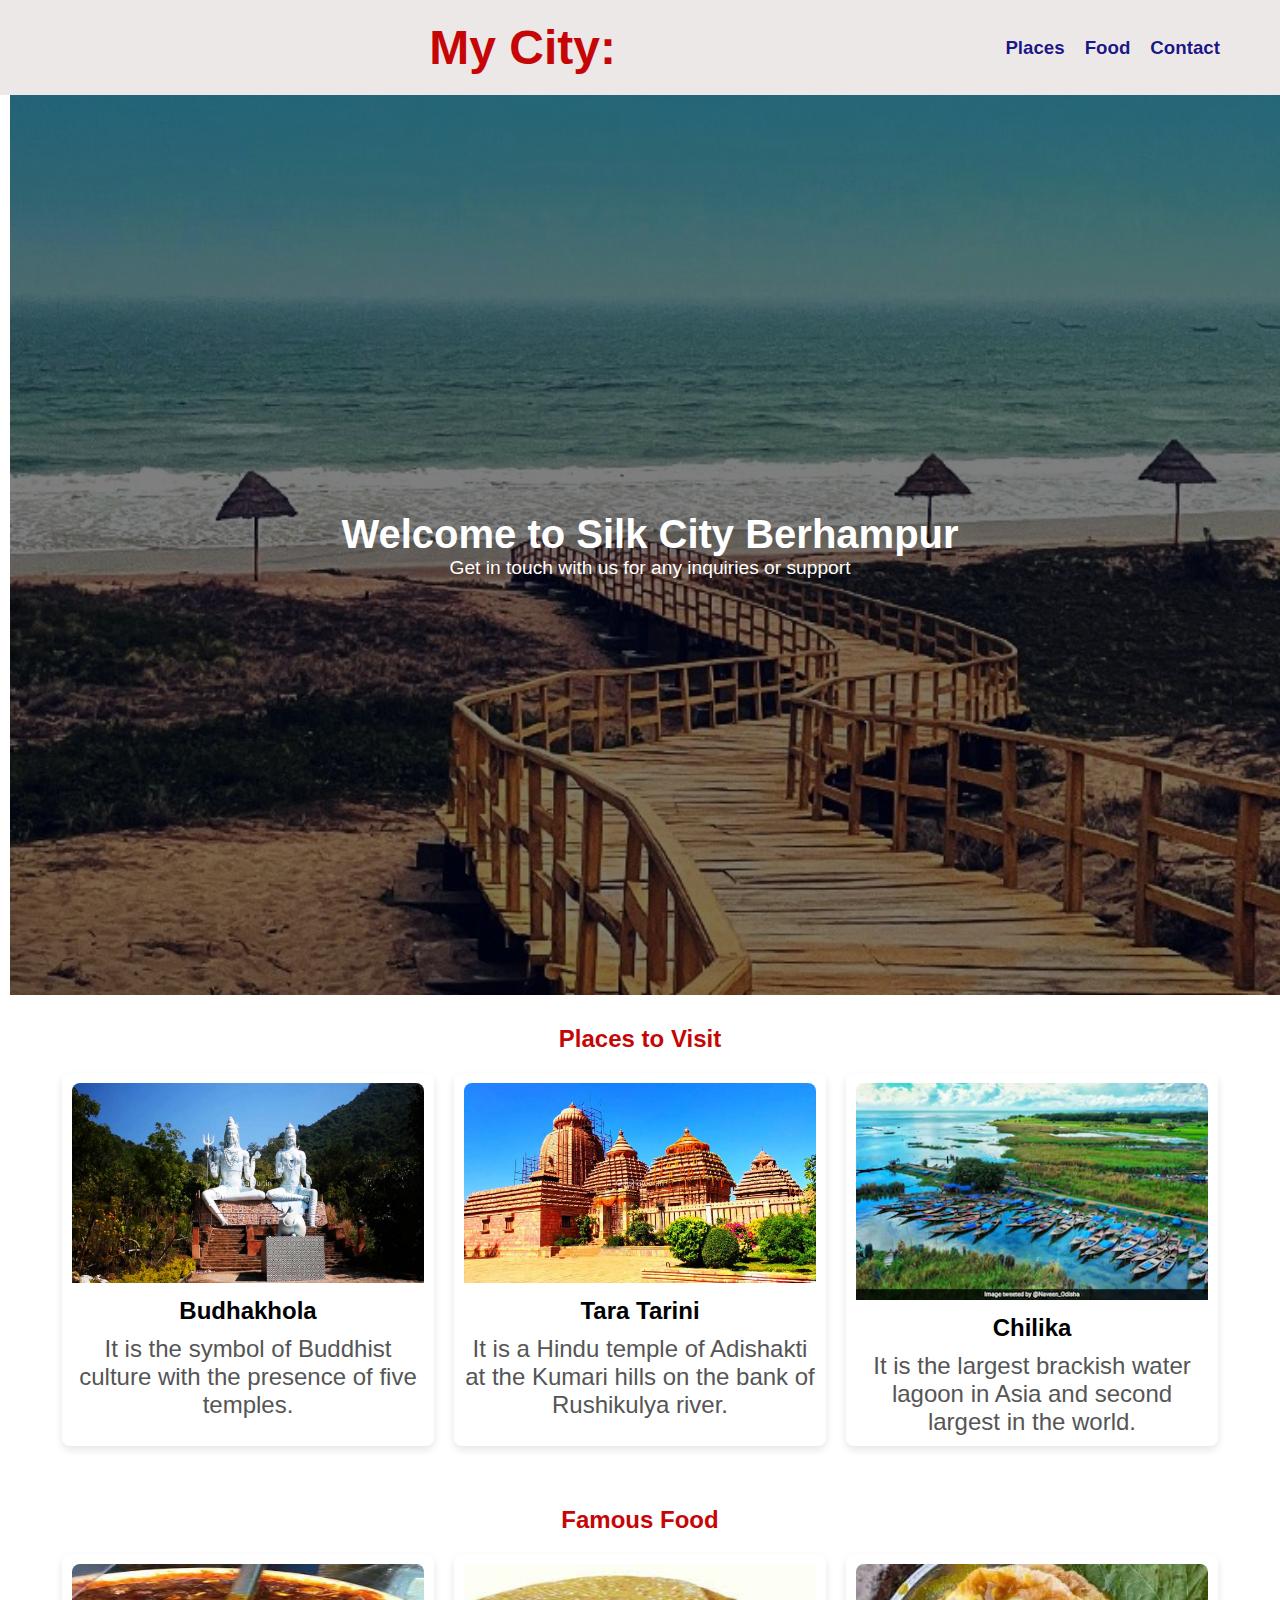
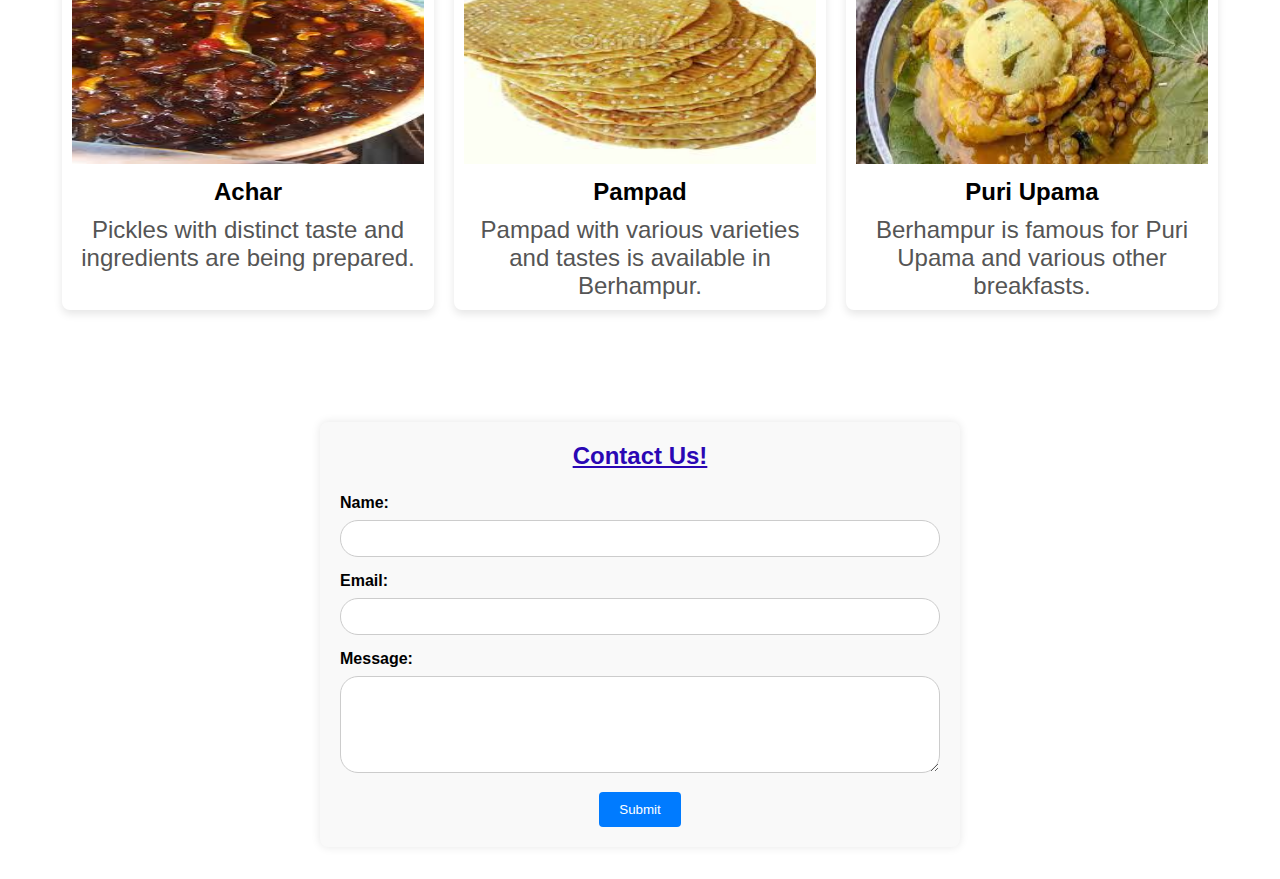
<file: index.html>
<!DOCTYPE html>
<html lang="en">
<head>
    <meta charset="UTF-8">
    <meta name="viewport" content="width=device-width, initial-scale=1.0">
    <title>Document</title>
    <link rel="stylesheet" href="style.css">
    <style>
        body {
            font-family: Arial, sans-serif;
            margin: 0;
            padding: 0;
        }

        .container {
            text-align: center;
            padding: 20px;
        }
        .container {
    max-width: 1200px;
    margin: 0 auto;
    padding: 0 20px;
}

/* Navbar Styles */
.navbar {
    background-color: rgba(235, 230, 230, 0.907);
    padding: 20px 0;
}

.navbar .container {
    display: flex;
    justify-content: space-between;
    align-items: center;
}

.navbar .logo {
    font-size: 24px;
}

.nav-links {
    list-style: none;
    display: flex;
}

.nav-links li {
    margin-right: 20px;
}

.nav-links li a {
    color: #151186fc;
    text-decoration: none;
}
        .hero {
    height: 50vh;
    background-image: url('image.png');
    background-size: cover;
    width: 100vw;
    height: 100vh;
    margin-left: 10px;
    margin-right: 15px;
    background-position: center;
    display: flex;
    align-items: center;
    justify-content: center;
    text-align: center;
    color: white;
    position: relative;
}

       
        
        .hero-content h1 {
            margin: 0;
            font-size: 2.5em;
        }

        .hero-content p {
            font-size: 1.2em;
        }

        .destination {
            padding: 20px;
        }

        .section {
            margin-bottom: 40px;
        }

        .places-container, .food-container {
            display: flex;
            flex-wrap: wrap;
            justify-content: space-around;
        }

        .place, .food {
            width: calc(33.333% - 20px);
            box-sizing: border-box;
            margin-bottom: 20px;
            text-align: center;
        }

        .place img, .food img {
            max-width: 100%;
            height: auto;
        }

        .place h2, .food h2 {
            font-size: 1.5em;
            margin: 10px 0;
        }

        .contact-form {
            padding: 20px;
            background: #f9f9f9;
            text-align: center;
        }

        .contact-form form {
            max-width: 600px;
            margin: 0 auto;
        }

        .form-group {
            margin-bottom: 15px;
            text-align: left;
        }

        .form-group label h3 {
            margin: 0;
            font-size: 1em;
        }

        .form-group input, .form-group textarea {
            width: 100%;
            padding: 10px;
            box-sizing: border-box;
        }

        .form-group textarea {
            resize: vertical;
        }

        button {
            padding: 10px 20px;
            background-color: #007BFF;
            color: white;
            border: none;
            cursor: pointer;
        }

        button:hover {
            background-color: #0056b3;
        }

        @media (max-width: 768px) {
            .place, .food {
                width: calc(50% - 20px);
            }
        }

        @media (max-width: 480px) {
            .place, .food {
                width: 100%;
            }

            .hero-content h1 {
                font-size: 2em;
            }

            .hero-content p {
                font-size: 1em;
            }
        }
    </style>
</head>
<body>
        <nav class="navbar">
            <div class="container">
                <h1 class="logo"><h1>My City:</h1></h1>
                <ul class="nav-links">
                    <li><a href="about.html"><h3>Places</h3></a></li>
                    <li><a href="food.html"><h3>Food</h3></a></li>
                    <li><a href="contact.html"><h3>Contact</h3></a></li>
                </ul>
            </div>
        </nav>
    </div>
    <header class="hero">
        <div class="hero-content">
            <h1>Welcome to Silk City Berhampur</h1>
            <p>Get in touch with us for any inquiries or support</p>
        </div>
    </header>

    <main>
        <section class="destination">
            <div class="section">
                <h3>Places to Visit</h3>
                <div class="places-container">
                    <div class="place">
                        <img src="Budhakhol-Temple-Waterfall-Ganjam1.jpg" alt="Place 1">
                        <h2>Budhakhola</h2>
                        <p>It is the symbol of Buddhist culture with the presence of five temples.</p>
                    </div>
                    <div class="place">
                        <img src="TaraTarini-Sakti-temple-Ganjam7.jpg" alt="Place 2">
                        <h2>Tara Tarini</h2>
                        <p>It is a Hindu temple of Adishakti at the Kumari hills on the bank of Rushikulya river.</p>
                    </div>
                    <div class="place">
                        <img src="chilika.webp" alt="Place 3">
                        <h2>Chilika</h2>
                        <p>It is the largest brackish water lagoon in Asia and second largest in the world.</p>
                    </div>
                </div>
            </div>
            <div class="section">
                <h3>Famous Food</h3>
                <div class="food-container">
                    <div class="food">
                        <img src="achar.jpeg" alt="Food 1">
                        <h2>Achar</h2>
                        <p>Pickles with distinct taste and ingredients are being prepared.</p>
                    </div>
                    <div class="food">
                        <img src="pampad.jpeg" alt="Food 2">
                        <h2>Pampad</h2>
                        <p>Pampad with various varieties and tastes is available in Berhampur.</p>
                    </div>
                    <div class="food">
                        <img src="puri upama.jpeg" alt="Food 3">
                        <h2>Puri Upama</h2>
                        <p>Berhampur is famous for Puri Upama and various other breakfasts.</p>
                    </div>
                </div>
            </div>
        </section>
        <section class="contact-form">
            <h2>Contact Us!</h2>
            <form>
                <div class="form-group">
                    <label for="name"><h3>Name:</h3></label>
                    <input type="text" id="name" name="name" required>
                </div>
                <div class="form-group">
                    <label for="email"><h3>Email:</h3></label>
                    <input type="email" id="email" name="email" required>
                </div>
                <div class="form-group">
                    <label for="message"><h3>Message:</h3></label>
                    <textarea id="message" name="message" rows="5" required></textarea>
                </div>
                <button type="submit">Submit</button>
            </form>
        </section>
    </main>
</body>
</html>
</file>
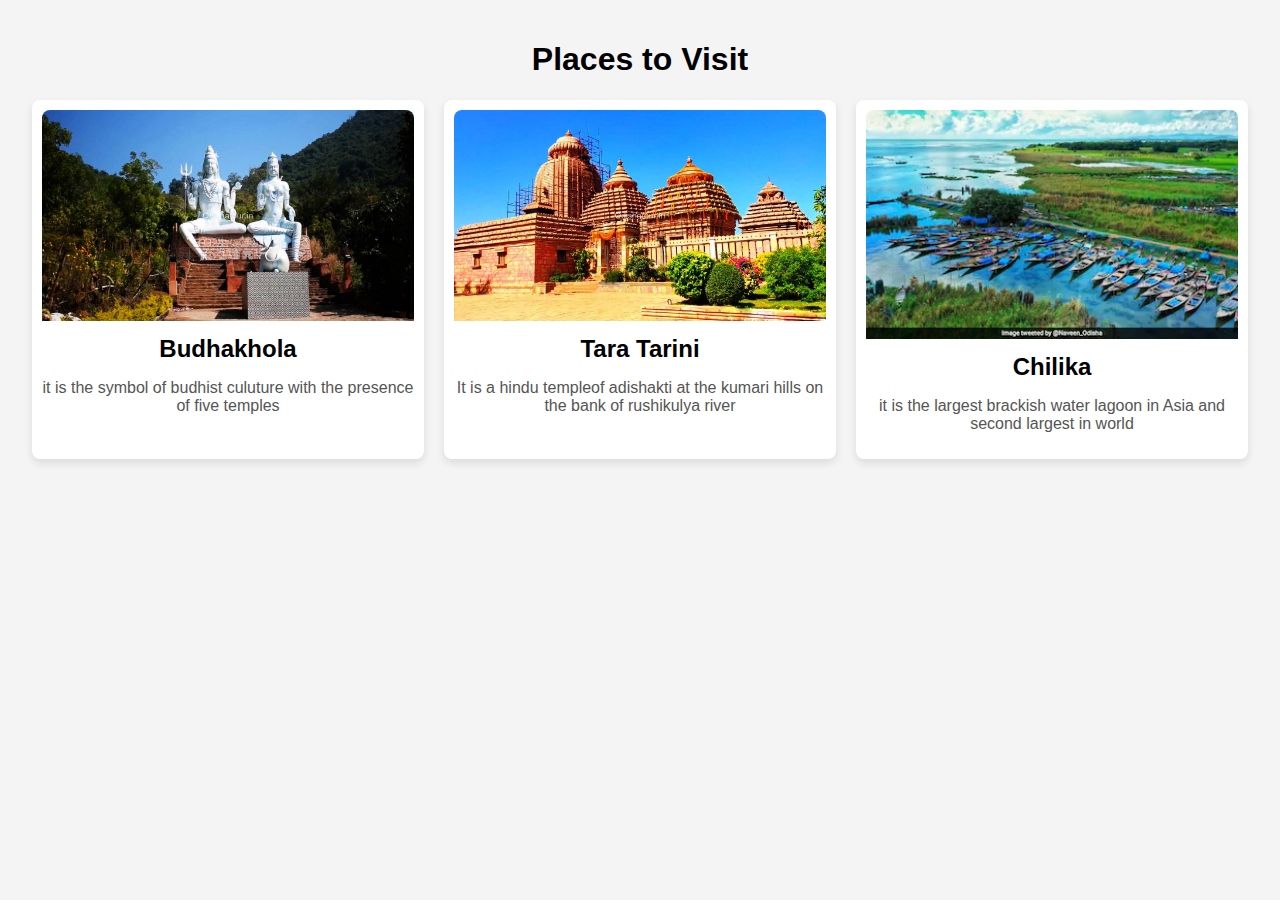
<file: about.html>
<!DOCTYPE html>
<html lang="en">
<head>
    <meta charset="UTF-8">
    <meta name="viewport" content="width=device-width, initial-scale=1.0">
    <title>Travel Guide</title>
    <link rel="stylesheet" href="styles3.css">
</head>
<bodydiv class="travel-guide">
        <div class="section">
            <h1>Places to Visit</h1>
            <div class="places-container">
                <div class="place">
                    <img src="Budhakhol-Temple-Waterfall-Ganjam1.jpg" alt="Place 1">
                    <h2>Budhakhola</h2>
                    <p>it is the symbol of budhist culuture with the presence of five temples</p>
                </div>
                <div class="place">
                    <img src="TaraTarini-Sakti-temple-Ganjam7.jpg" alt="Place 2">
                    <h2>Tara Tarini</h2>
                    <p>It is a hindu templeof adishakti at the kumari hills on the bank of rushikulya river</p>
                </div>
                <div class="place">
                    <img src="chilika.webp" alt="Place 3">
                    <h2>Chilika</h2>
                    <p>it is the largest brackish water lagoon in Asia and second largest in world</p>
                </div>
            </div>
        </div>
</body>
</html>
</file>
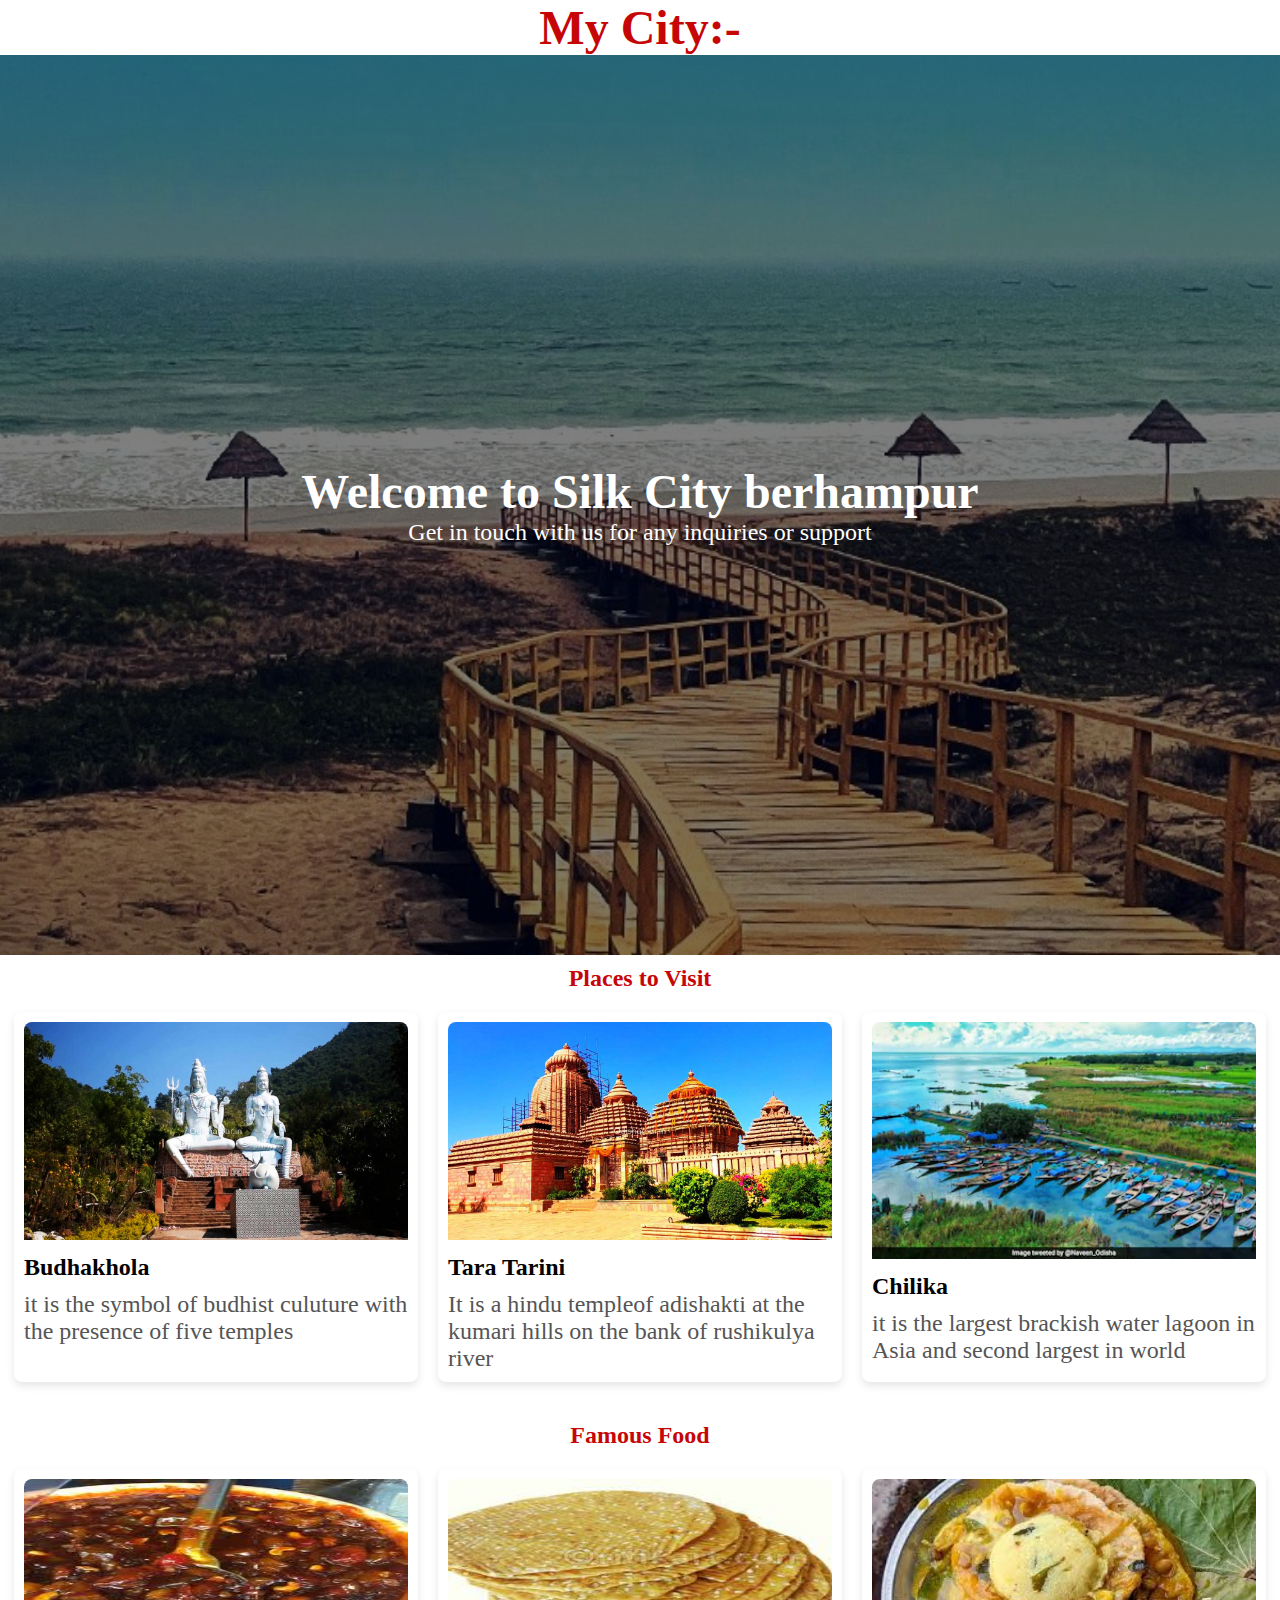
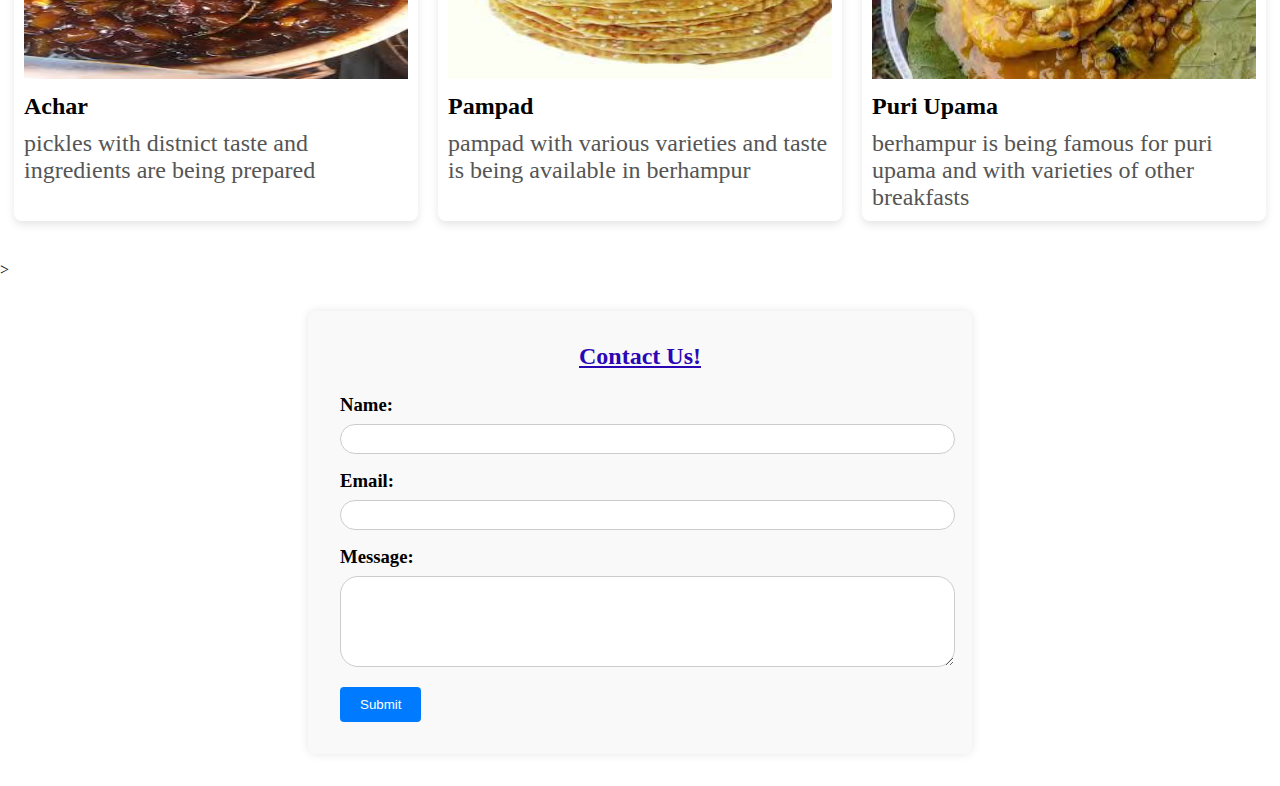
<file: checkk.html>
<!DOCTYPE html>
<html lang="en">
<head>
    <meta charset="UTF-8">
    <meta name="viewport" content="width=device-width, initial-scale=1.0">
    <title>Document</title>
    <link rel="stylesheet" href="style.css">
</head>
<body>
    <div class="container">
        <h1>My City:-</h1>
    </div>
    <header class="hero">
        <div class="hero-content">
            <h1>Welcome to Silk City berhampur</h1>
            <p>Get in touch with us for any inquiries or support</p>
        </div>
    </header>
    <main>
        <section class="destination">
            <div class="section">
                <h3>Places to Visit</h3>
                <div class="places-container">
                    <div class="place">
                        <img src="Budhakhol-Temple-Waterfall-Ganjam1.jpg" alt="Place 1">
                        <h2>Budhakhola</h2>
                        <p>it is the symbol of budhist culuture with the presence of five temples</p>
                    </div>
                    <div class="place">
                        <img src="TaraTarini-Sakti-temple-Ganjam7.jpg" alt="Place 2">
                        <h2>Tara Tarini</h2>
                        <p>It is a hindu templeof adishakti at the kumari hills on the bank of rushikulya river</p>
                    </div>
                    <div class="place">
                        <img src="chilika.webp" alt="Place 3">
                        <h2>Chilika</h2>
                        <p>it is the largest brackish water lagoon in Asia and second largest in world</p>
                    </div>
                </div>
            </div>
            <div class="section">
                <h3>Famous Food</h3>
                <div class="food-container">
                    <div class="food">
                        <img src="achar.jpeg" alt="Food 1">
                        <h2>Achar</h2>
                        <p>pickles with distnict taste and ingredients are being prepared</p>
                    </div>
                    <div class="food">
                        <img src="pampad.jpeg" alt="Food 2">
                        <h2>Pampad</h2>
                        <p>pampad with various varieties and taste is being available in berhampur </p>
                    </div>
                    <div class="food">
                        <img src="puri upama.jpeg" alt="Food 3">
                        <h2>Puri Upama</h2>
                        <p>berhampur is being famous for puri upama and with varieties of other breakfasts</p>
                    </div>
                </div>
            </div>
        </div>>
        </section>
        <section class="contact-form">
            <h2>Contact Us!</h2>
            <form>
                <div class="form-group">
                    <label for="name"><h3>Name:</h3></label>
                    <input type="text" id="name" name="name" required>
                </div>
                <div class="form-group">
                    <label for="email"><h3>Email:</h3></label>
                    <input type="email" id="email" name="email" required>
                </div>
                <div class="form-group">
                    <label for="message"><h3>Message:</h3></label>
                    <textarea id="message" name="message" rows="5" required></textarea>
                </div>
                <button type="submit">Submit</button>
            </form>
        </section>
    </main>
</body>
</html>
</file>
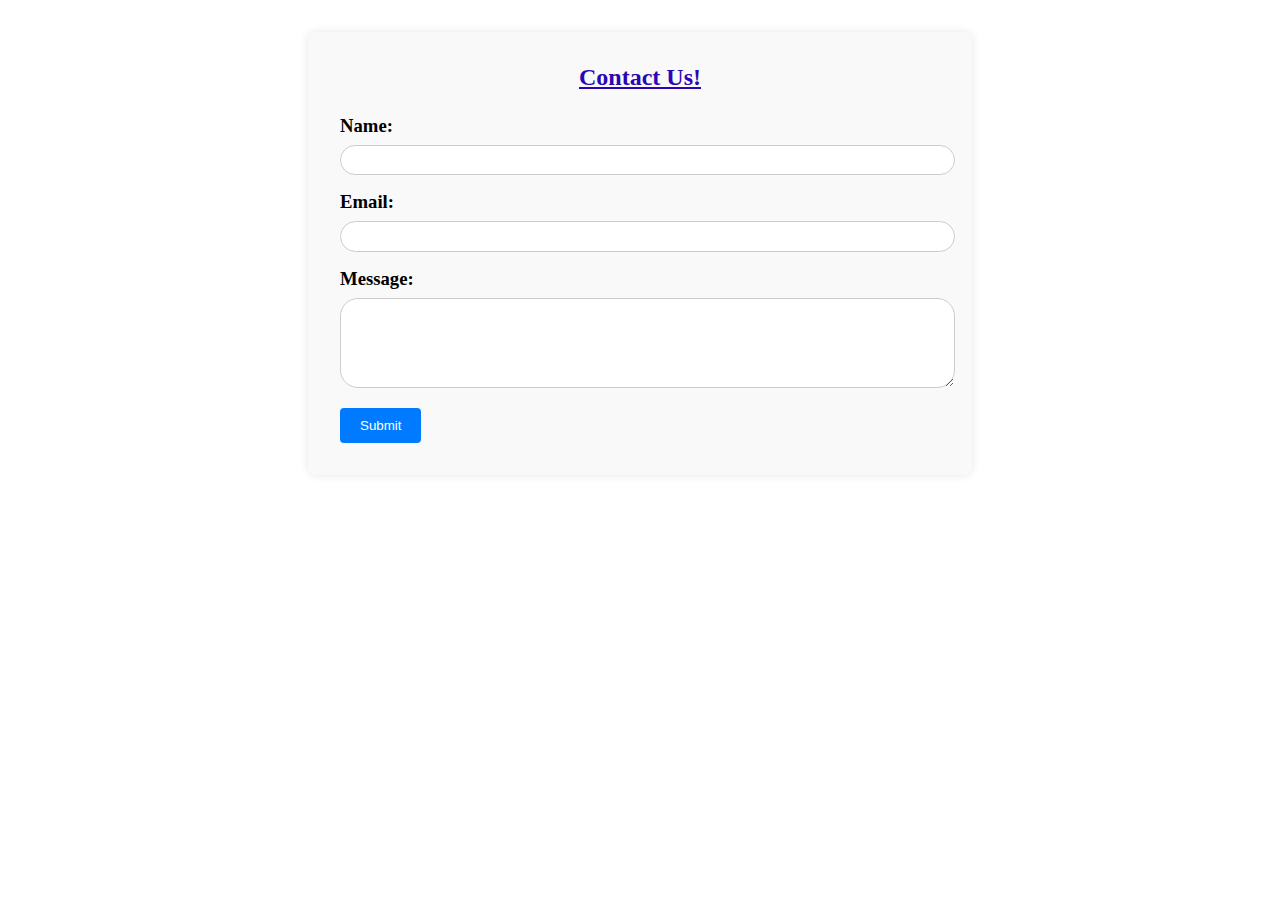
<file: contact.html>
<!DOCTYPE html>
<html lang="en">
<head>
    <meta charset="UTF-8">
    <meta name="viewport" content="width=device-width, initial-scale=1.0">
    <title>Travel Guide</title>
    <link rel="stylesheet" href="style.css">
</head>
<bodydiv class="travel-guide">
    <section class="contact-form">
        <h2>Contact Us!</h2>
        <form>
            <div class="form-group">
                <label for="name"><h3>Name:</h3></label>
                <input type="text" id="name" name="name" required>
            </div>
            <div class="form-group">
                <label for="email"><h3>Email:</h3></label>
                <input type="email" id="email" name="email" required>
            </div>
            <div class="form-group">
                <label for="message"><h3>Message:</h3></label>
                <textarea id="message" name="message" rows="5" required></textarea>
            </div>
            <button type="submit">Submit</button>
        </form>
    </section>   
</body>
</html>
</file>
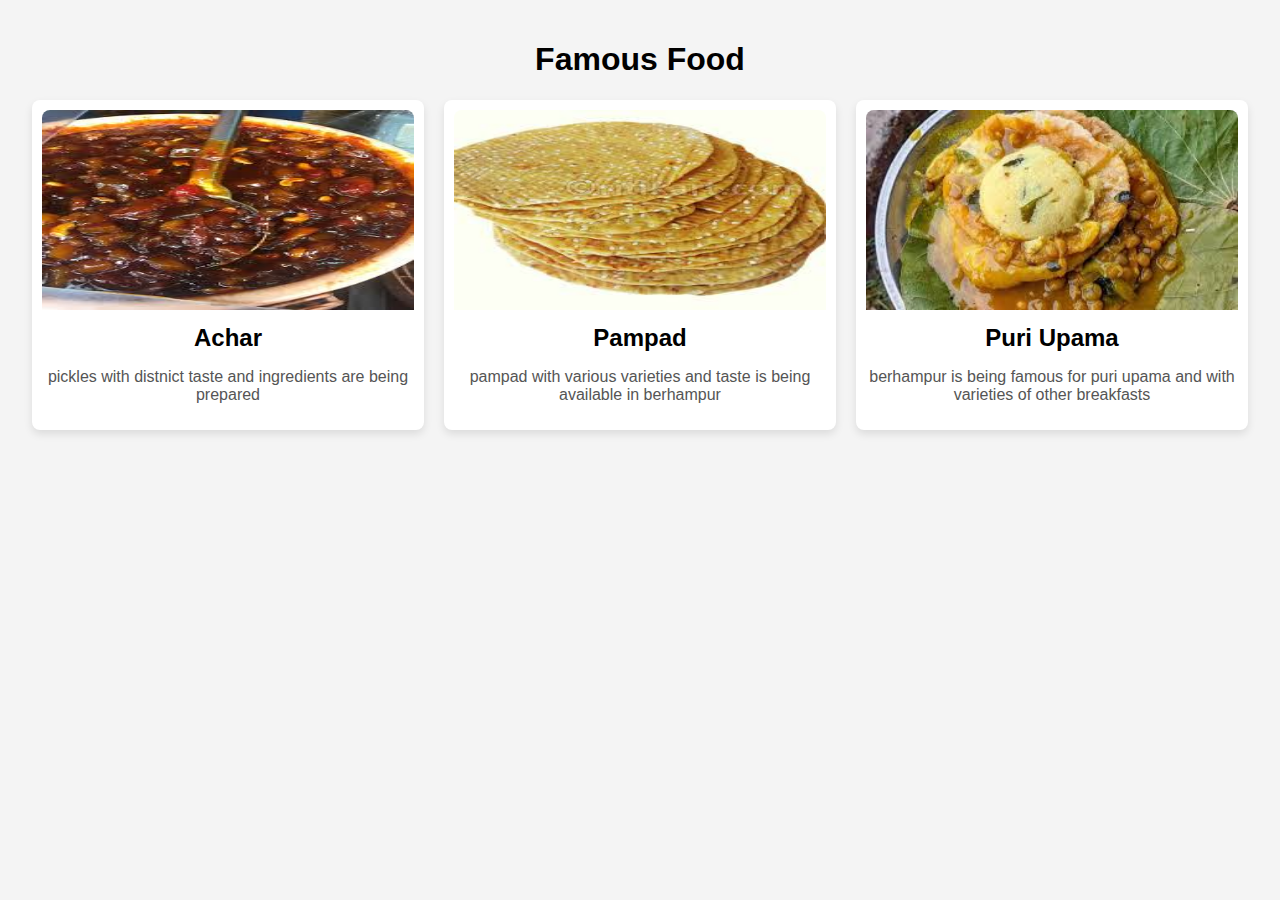
<file: food.html>
<!DOCTYPE html>
<html lang="en">
<head>
    <meta charset="UTF-8">
    <meta name="viewport" content="width=device-width, initial-scale=1.0">
    <title>Travel Guide</title>
    <link rel="stylesheet" href="styles3.css">
</head>
<bodydiv class="travel-guide">
    <div class="section">
        <h1>Famous Food</h1>
        <div class="food-container">
            <div class="food">
                <img src="achar.jpeg" alt="Food 1">
                <h2>Achar</h2>
                <p>pickles with distnict taste and ingredients are being prepared</p>
            </div>
            <div class="food">
                <img src="pampad.jpeg" alt="Food 2">
                <h2>Pampad</h2>
                <p>pampad with various varieties and taste is being available in berhampur </p>
            </div>
            <div class="food">
                <img src="puri upama.jpeg" alt="Food 3">
                <h2>Puri Upama</h2>
                <p>berhampur is being famous for puri upama and with varieties of other breakfasts</p>
            </div>
        </div>
    </div>
</div>
</body>
</html>
</file>
<file: style.css>
*{
    margin: 0%;
    padding: 0%;
}

.container h1{
    width: auto;
    text-align: center;
    color: rgb(198, 6, 6);
}
.hero{
    height: 50vh;
    background-image: url('image.png');
    background-size: cover;
    width: 100vw;
    height: 100vh;
    background-position: center;
    display: flex;
    align-items: center;
    justify-content: center;
    text-align: center;
    color: white;
    position: relative;
}

.hero::after {
    content: '';
    position: absolute;
    top: 0;
    left: 0;
    right: 0;
    bottom: 0;
    background: rgba(0, 0, 0, 0.5);
}

.hero-content {
    position: relative;
    z-index: 1;
}

h1 {
    font-size: 3em;
    margin: 0;
}

p {
    font-size: 1.5em;
}


.destination{
    body {
        font-family: Arial, sans-serif;
        background-color: #f4f4f4;
        margin: 0;
        padding: 20px;
    }
    
    body {
        font-family: Arial, sans-serif;
        background-color: #f4f4f4;
        margin: 0;
        padding: 20px;
    }
    
    .travel-guide {
        text-align: center;
    }
    
    .section {
        margin-bottom: 40px;
    }
    
    .places-container, .food-container {
        display: flex;
        justify-content: center;
        gap: 20px;
        margin-top: 20px;
    }
    
    .place, .food {
        background-color: #fff;
        padding: 10px;
        box-shadow: 0 4px 8px rgba(0, 0, 0, 0.1);
        border-radius: 8px;
        width: 30%;
    }
    
    .place img{
        width: 100%;
        border-radius: 8px 8px 0 0;
    }
    .food img{
        width: 100%;
        height:200px;
        border-radius: 8px 8px 0 0;
    }
    .section h3 {
        color: rgb(198, 6, 6);
        margin: 10px 0;
        text-align: center;
        font-size: 1.5em;
    }
    .place h2, .food h2 {
        margin: 10px 0;
        font-size: 1.5em;
    }
    
    .place p, .food p {
        color: #555;
    }
}
<style>
body {
margin: 0;
font-family: Arial, sans-serif;
}



.hero::after {
content: '';
position: absolute;
top: 0;
left: 0;
right: 0;
bottom: 0;
background: rgba(0, 0, 0, 0.5);
}

.hero-content {
position: relative;
z-index: 1;
}

h1 {
font-size: 3em;
margin: 0;
}

p {
font-size: 1.5em;
}

.contact-form {
padding: 2em;
max-width: 600px;
margin: 2em auto;
background: #f9f9f9;
border-radius: 8px;
box-shadow: 0 0 10px rgba(0, 0, 0, 0.1);
}

.contact-form h2 {
margin-bottom: 1em;
text-align: center;
text-decoration: underline;
font-weight: 2500;
color: #2a07b4;
}

.form-group {
margin-bottom: 1em;
border-width: 5px;
border-radius: 12px;
}

.form-group label {
display: block;
margin-bottom: 0.5em;
border-radius: 12px;
}

.form-group input,
.form-group textarea {
width: 100%;
padding: 0.5em;
border: 1px solid #ccc;
border-radius: 18px;
}

button {
padding: 0.75em 1.5em;
background: #007bff;
color: white;
border: none;
border-radius: 4px;
cursor: pointer;
}

button:hover {
background: #0056b3;
}
@media (max-width: 768px) {
    .place, .food {
        width: calc(50% - 20px);
    }
}

@media (max-width: 480px) {
    .place, .food {
        width: 100%;
    }

    .hero-content h1 {
        font-size: 2em;
    }

    .hero-content p {
        font-size: 1em;
    }
}
</file>
<file: styles3.css>
body {
    font-family: Arial, sans-serif;
    background-color: #f4f4f4;
    margin: 0;
    padding: 20px;
}

.travel-guide {
    text-align: center;
}

.section {
    margin-bottom: 40px;
}

.places-container, .food-container {
    display: flex;
    justify-content: center;
    gap: 20px;
    margin-top: 20px;
}

.place, .food {
    background-color: #fff;
    padding: 10px;
    box-shadow: 0 4px 8px rgba(0, 0, 0, 0.1);
    border-radius: 8px;
    width: 30%;
}

.place img{
    width: 100%;
    border-radius: 8px 8px 0 0;
}
.food img{
    width: 100%;
    height:200px;
    border-radius: 8px 8px 0 0;
}

.place h2, .food h2 {
    margin: 10px 0;
    font-size: 1.5em;
}

.place p, .food p {
    color: #555;
}
</file>
